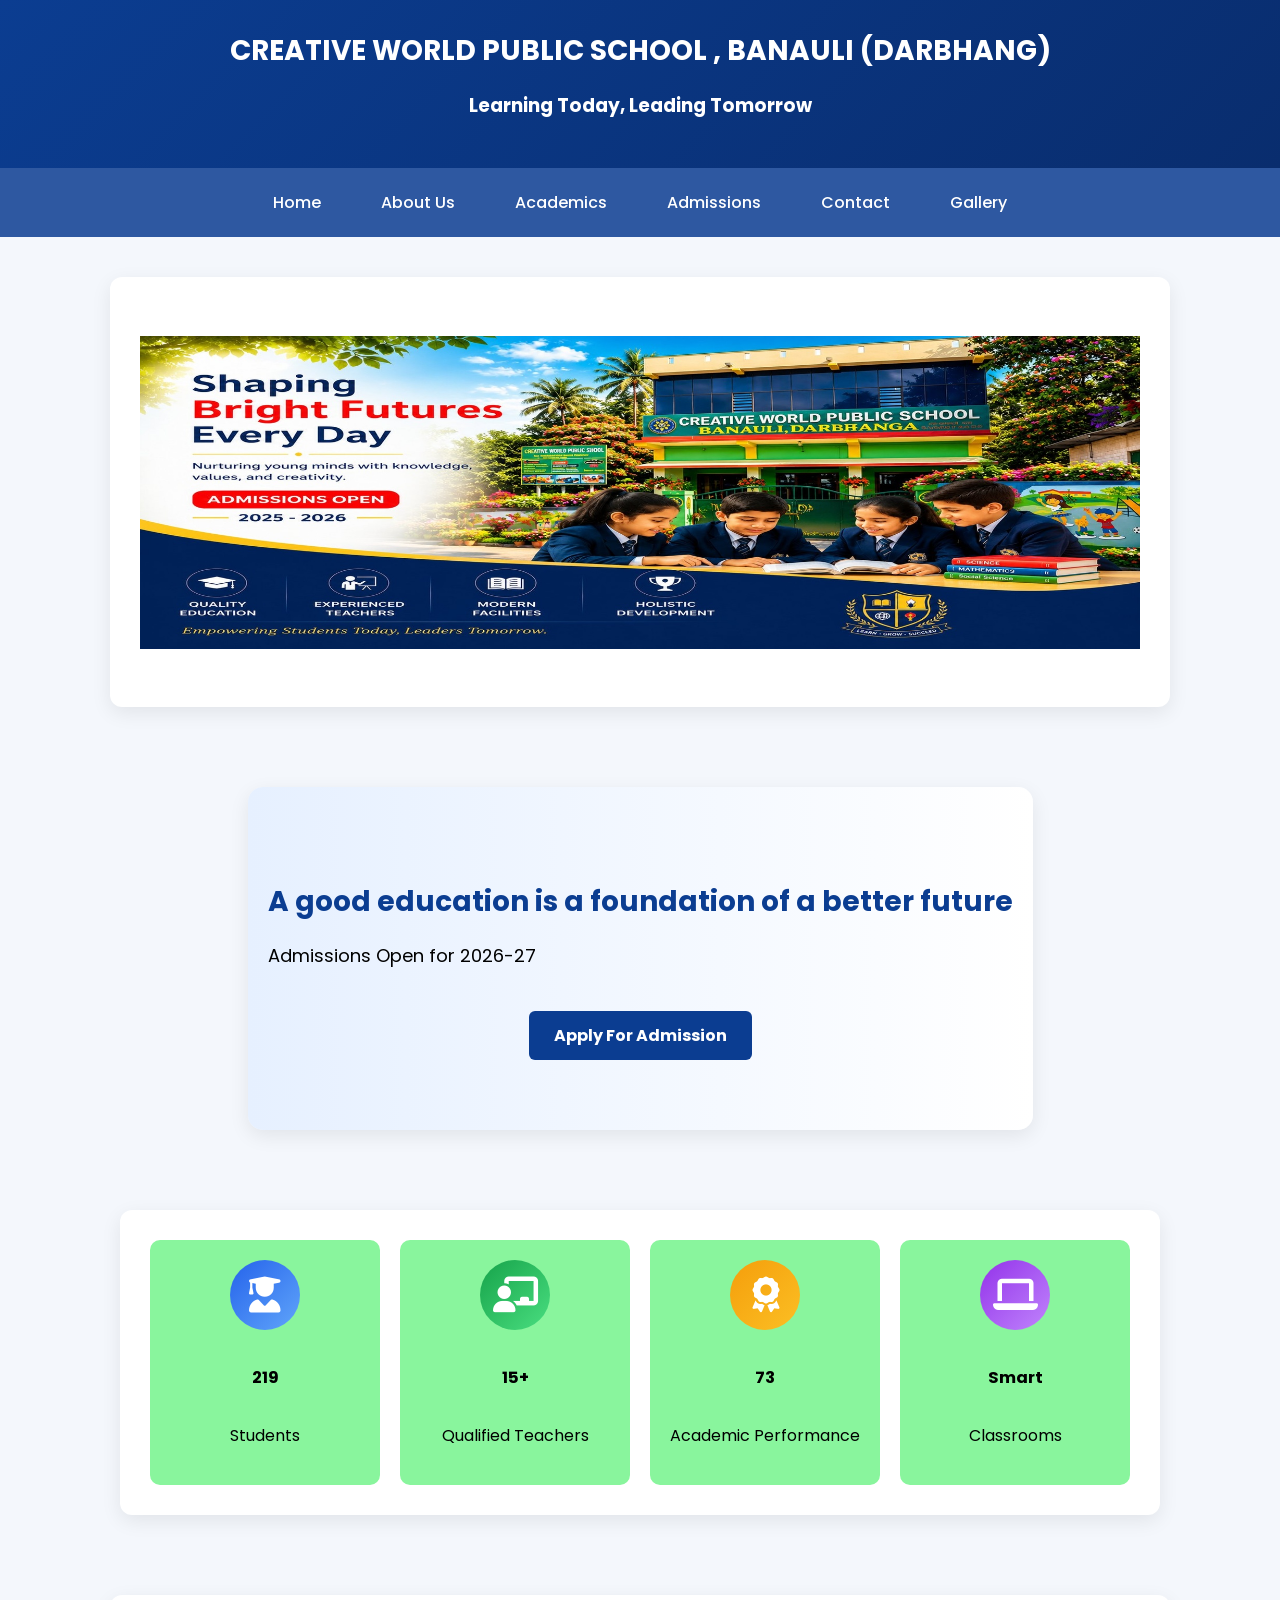
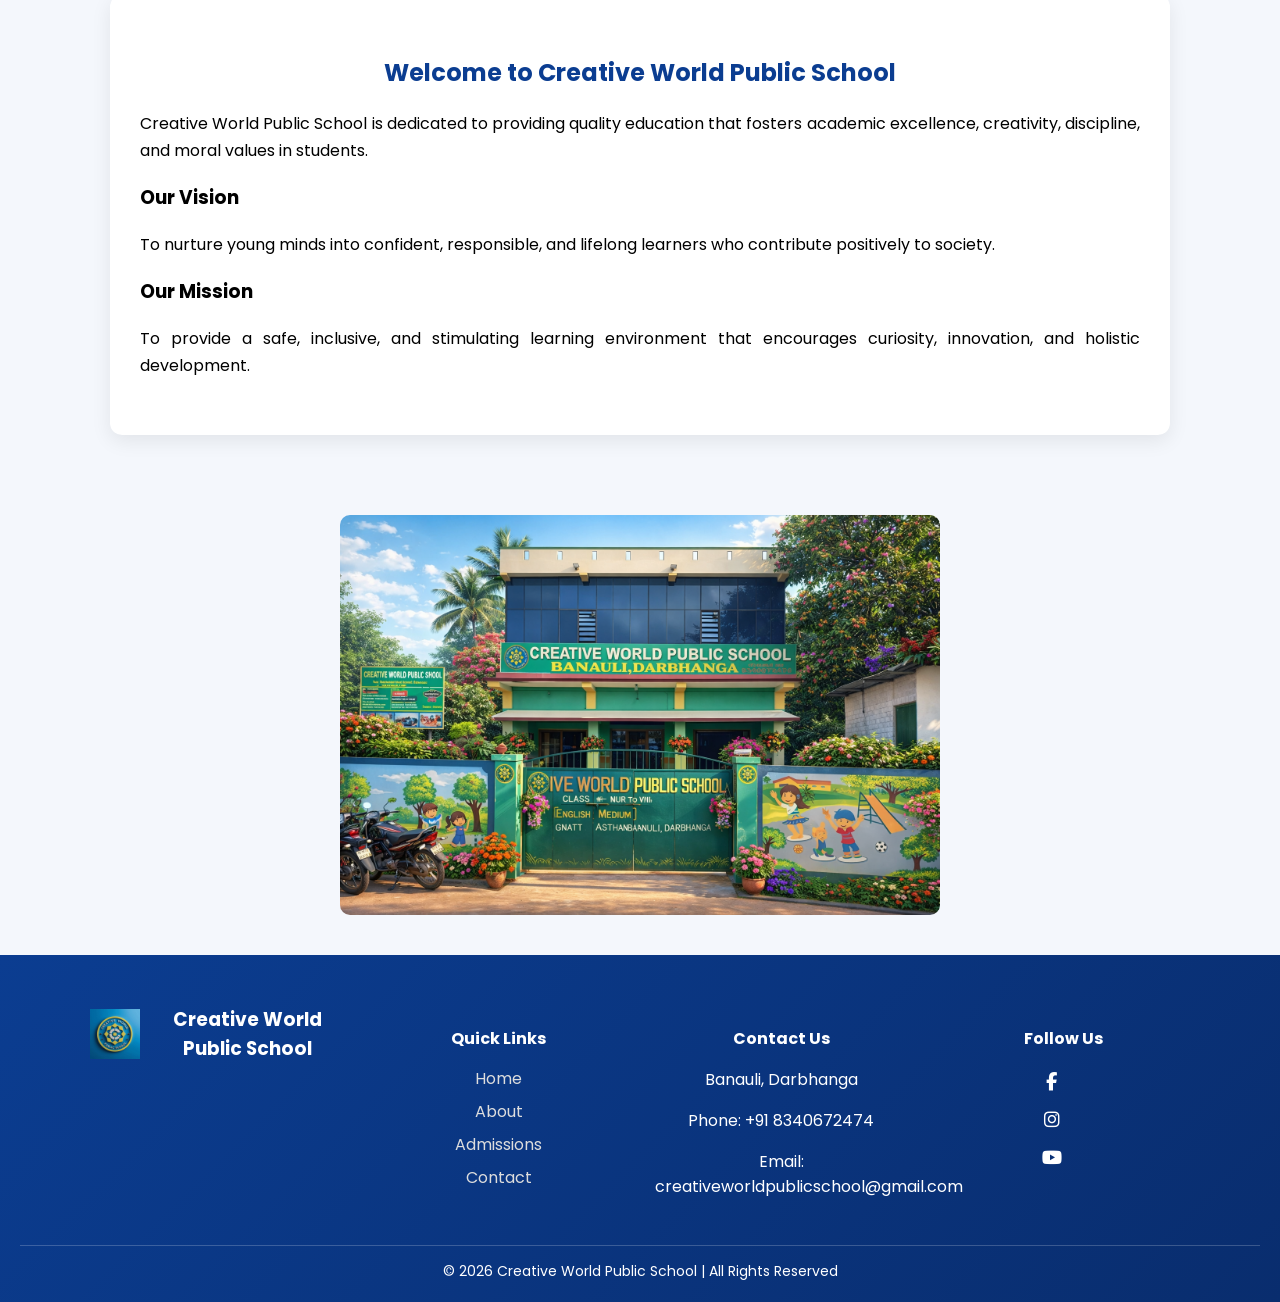
<file: index.html>
<!DOCTYPE html>
<html>
<head>
  <title>Creative World Public School</title>
  <link rel="stylesheet" href="https://cdnjs.cloudflare.com/ajax/libs/font-awesome/6.5.1/css/all.min.css">
  <meta name="viewport" content="width=device-width, initial-scale=1.0">
  <link href="https://fonts.googleapis.com/css2?family=Poppins:wght@300;400;600&display=swap" rel="stylesheet">
  <link rel="stylesheet" href="style.css">
</head>
<body>

  <!-- Header -->
  <header>
  
    <h1>CREATIVE WORLD PUBLIC SCHOOL , BANAULI (DARBHANG) </h1>
    <h3>Learning Today, Leading Tomorrow</h3>
   
  </header>

  <!-- Navigation Menu -->
  <nav>
    <a href="index.html">Home</a>
    <a href="about.html">About Us</a>
    <a href="academics.html">Academics</a>
    <a href="admissions.html">Admissions</a>
    <a href="contact.html">Contact</a>
    <a href="gallery.html">Gallery</a>
    
  </nav>

 <section class="hero-slider">
  <div class="slide active">
    <img src="schoolimages/sliderone.jpg" alt="School Building">
  </div>

  <div class="slide">
    <img src="schoolimages/slidertwo.jpg" alt="Students">
  </div>

  <div class="slide">
    <img src="schoolimages/sliderthree.webp" alt="Studentss">
  </div>

  <!-- <div class="slide">
    <img src="https://wallpapers.com/images/high/indian-soldiers-at-galwan-valley-tz66c3o6tfjzhm9b.webp" alt="Classroom">
  </div> -->
</section>

 <section class="hero">
  <h2>A good education is a foundation of a better future</h2>
  <p>Admissions Open for 2026-27</p>
  <a href="admissions.html" class="btn">Apply For Admission</a>
</section>

<!-- Highlights” Section (Very Important) -->
 
<section class="highlights">

  <div class="highlight-box">
    <i class="fas fa-user-graduate icon-student"></i>
    <h3 class="counter" data-target="300">0</h3>
    <p>Students</p>
  </div>

  <div class="highlight-box">
    <i class="fas fa-chalkboard-teacher icon-teacher"></i>
    <h3 class="counter" data-target="15">0</h3>
    <p>Qualified Teachers</p> 
  </div>

  <div class="highlight-box">
    <i class="fas fa-award icon-result"></i>
    <h3 class="counter" data-target="100">0</h3>
    <p>Academic Performance</p>
  </div>

  <div class="highlight-box">
    <i class="fas fa-laptop icon-class"></i>
    <h3>Smart</h3>
    <p>Classrooms</p>
  </div>

</section>

  <!-- Main Section -->
  <section>
  <h2>Welcome to Creative World Public School</h2>
  <p>
    Creative World Public School is dedicated to providing quality
    education that fosters academic excellence, creativity,
    discipline, and moral values in students.
  </p>

  <h3>Our Vision</h3>
  <p>
    To nurture young minds into confident, responsible, and
    lifelong learners who contribute positively to society.
  </p>

  <h3>Our Mission</h3>
  <p>
    To provide a safe, inclusive, and stimulating learning
    environment that encourages curiosity, innovation, and
    holistic development.
  </p>
</section>

<div class="school-image">
  <img src="schoolimages/school.png" alt="School Building">
  <!-- <img src="IMG20220530094544.jpg" alt="School Building"> -->
  <!-- <img src="childeren.jpg" alt="Children Image"> -->
</div>



  <!-- Footer -->
 <footer class="footer">

  <div class="footer-container">

    <div class="footer-box footer-brand">
  <div class="footer-logo">
    <img src="schoolimages/logo.jpg" alt="School Logo">
    <h3>Creative World Public School</h3>
  </div>  
</div>

    <div class="footer-box">
      <h4>Quick Links</h4>
      <a href="index.html">Home</a>
      <a href="about.html">About</a>
      <a href="admissions.html">Admissions</a>
      <a href="contact.html">Contact</a>
    </div>

    <div class="footer-box">
      <h4>Contact Us</h4>
      <p>Banauli, Darbhanga</p>
      <p>Phone: +91 8340672474</p>
      <p>Email: creativeworldpublicschool@gmail.com</p>
    </div>

   <div class="footer-box">
  <h4>Follow Us</h4>

  <div class="social-icons">

    <a href="https://www.facebook.com/share/1GJPVL6HSe/" target="_blank">
      <i class="fab fa-facebook-f"></i>
    </a>

    <a href="https://www.instagram.com/akashkumar1313?igsh=MXg0Y2FyazN4ZnpyNA==" target="_blank">
      <i class="fab fa-instagram"></i>
    </a>

    <a href="https://youtube.com/watch?v=TeG2swDPR-s&si=qX36sZtT_ERCkr2R" target="_blank">
      <i class="fab fa-youtube"></i>
    </a>

  </div>
</div>

  </div>

  <div class="footer-bottom">
    © 2026 Creative World Public School | All Rights Reserved
  </div>

</footer>
  <script>
  const counters = document.querySelectorAll('.counter');

  counters.forEach(counter => {
    counter.innerText = '0';

    const updateCounter = () => {
      const target = +counter.getAttribute('data-target');
      const current = +counter.innerText;

      const increment = target / 100;

      if (current < target) {
        counter.innerText = Math.ceil(current + increment);
        setTimeout(updateCounter, 20);
      } else {
        counter.innerText = target + "+";
      }
    };

    updateCounter();
  });
</script>

<!-- slider script  -->


<script>
let slides = document.querySelectorAll(".slide");
let index = 0;

function showSlide(){
slides.forEach(slide => slide.classList.remove("active"));
slides[index].classList.add("active");

index++;
if(index >= slides.length){
index = 0;
}
}

setInterval(showSlide,3000);
</script>
<script>
window.addEventListener("scroll", function(){
  const nav = document.querySelector("nav");
  nav.classList.toggle("scrolled", window.scrollY > 10);

  
});
</script>



</body>
</html>
</file>
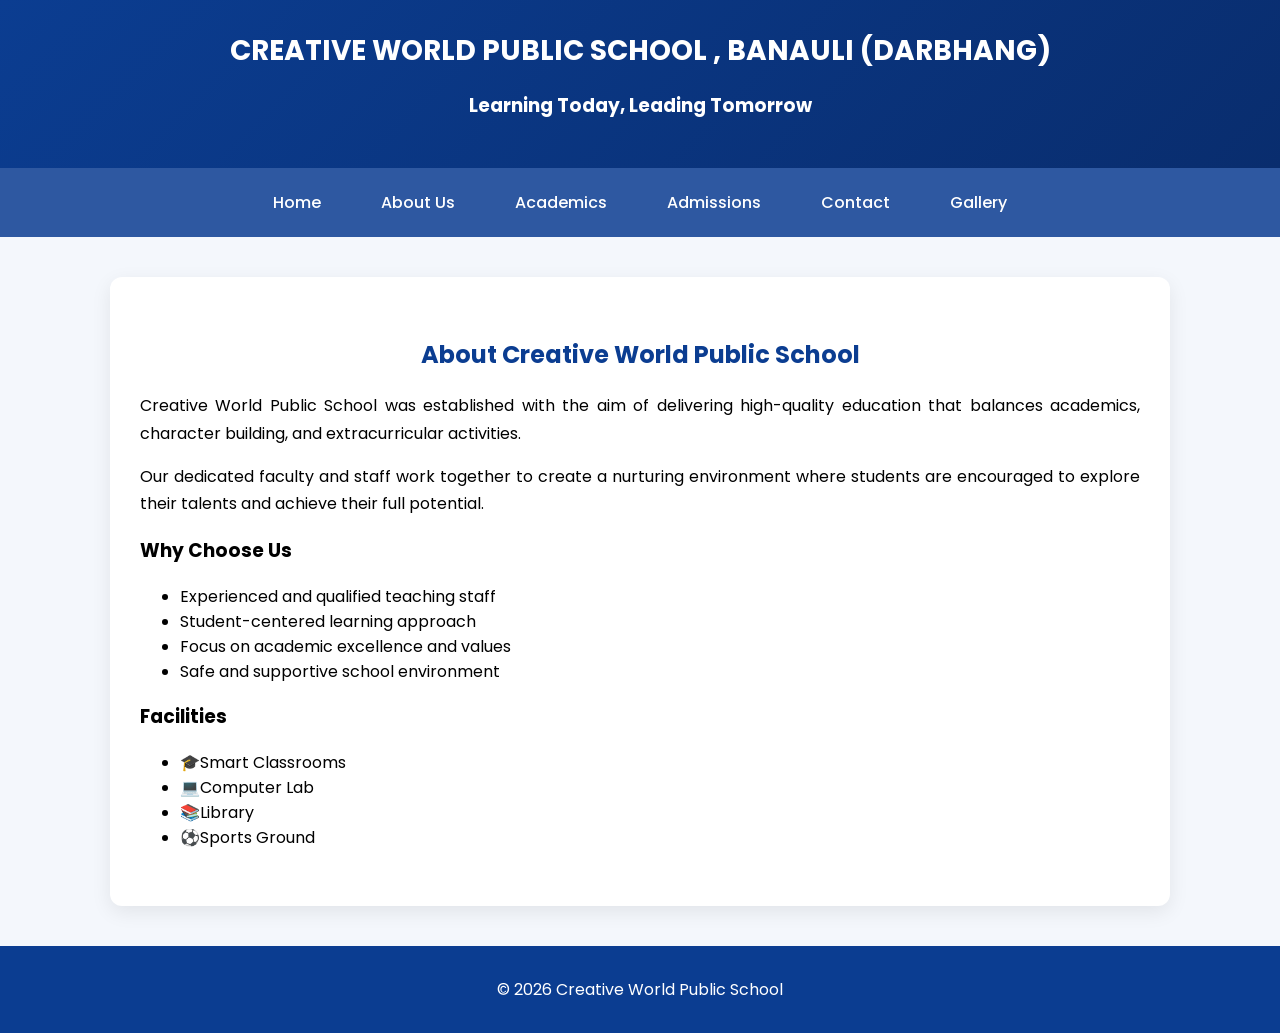
<file: about.html>
<!DOCTYPE html>
<html>
<head>
  <title>About Us - Creative World Public School</title>
  <meta name="viewport" content="width=device-width, initial-scale=1.0">
  <link href="https://fonts.googleapis.com/css2?family=Poppins:wght@300;400;600&display=swap" rel="stylesheet">
  <link rel="stylesheet" href="style.css">
</head>
<body>

  <header>
     <h1>CREATIVE WORLD PUBLIC SCHOOL , BANAULI (DARBHANG) </h1>
    <h3>Learning Today, Leading Tomorrow</h3>
  </header>

  <nav>
    <a href="index.html">Home</a>
    <a href="about.html">About Us</a>
    <a href="academics.html">Academics</a>
    <a href="admissions.html">Admissions</a>
    <a href="contact.html">Contact</a>
    <a href="gallery.html">Gallery</a>
  </nav>

  <section>
  <h2>About Creative World Public School</h2>

  <p>
    Creative World Public School was established with the aim of
    delivering high-quality education that balances academics,
    character building, and extracurricular activities.
  </p>

  <p>
    Our dedicated faculty and staff work together to create a
    nurturing environment where students are encouraged to
    explore their talents and achieve their full potential.
  </p>

  <h3>Why Choose Us</h3>
  <ul>
    <li>Experienced and qualified teaching staff</li>
    <li>Student-centered learning approach</li>
    <li>Focus on academic excellence and values</li>
    <li>Safe and supportive school environment</li>
  </ul>
  
<h3>Facilities</h3>
<ul>
<li>🎓Smart Classrooms</li>
<li>💻Computer Lab</li>
<li>📚Library</li>
<li>⚽Sports Ground</li>
</ul>
</section>


  <footer>
    <p>© 2026 Creative World Public School</p>
  </footer>
</file>
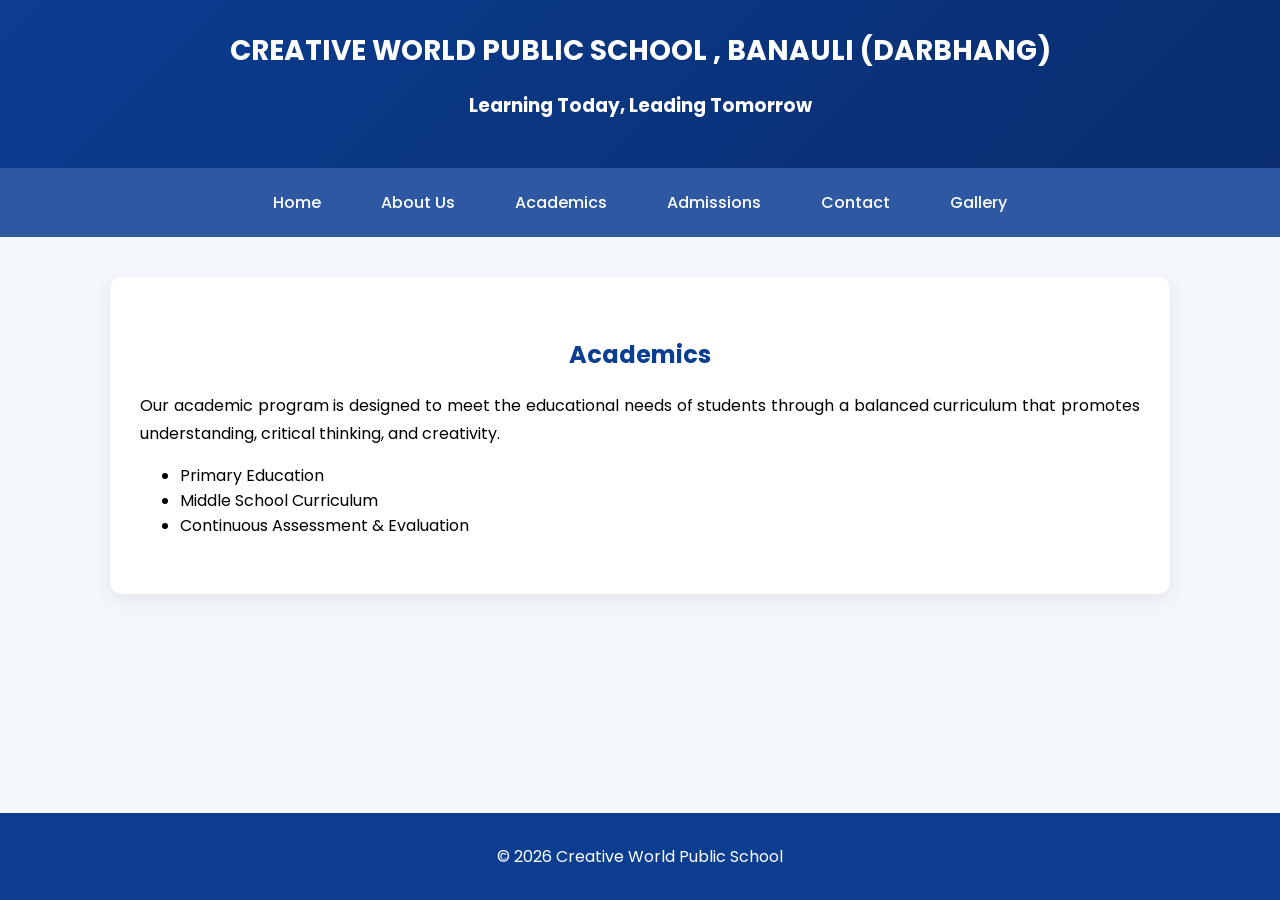
<file: academics.html>
<!DOCTYPE html>
<html>
<head>
  <title>Academics - Creative World Public School</title>
  <meta name="viewport" content="width=device-width, initial-scale=1.0">
  <link href="https://fonts.googleapis.com/css2?family=Poppins:wght@300;400;600&display=swap" rel="stylesheet">
  <link rel="stylesheet" href="style.css">
</head>
<body>

  <header>
     <h1>CREATIVE WORLD PUBLIC SCHOOL , BANAULI (DARBHANG) </h1>
    <h3>Learning Today, Leading Tomorrow</h3>
  </header>

  <nav>
    <a href="index.html">Home</a>
    <a href="about.html">About Us</a>
    <a href="academics.html">Academics</a>
    <a href="admissions.html">Admissions</a>
    <a href="contact.html">Contact</a>
    <a href="gallery.html">Gallery</a>
  </nav>

  <section>
  <h2>Academics</h2>
  <p>
    Our academic program is designed to meet the educational
    needs of students through a balanced curriculum that promotes
    understanding, critical thinking, and creativity.
  </p>

  <ul>
    <li>Primary Education</li>
    <li>Middle School Curriculum</li>
    <li>Continuous Assessment & Evaluation</li>
  </ul>
</section>


  <footer>
    <p>© 2026 Creative World Public School</p>
  </footer>

</body>
</html>
</file>
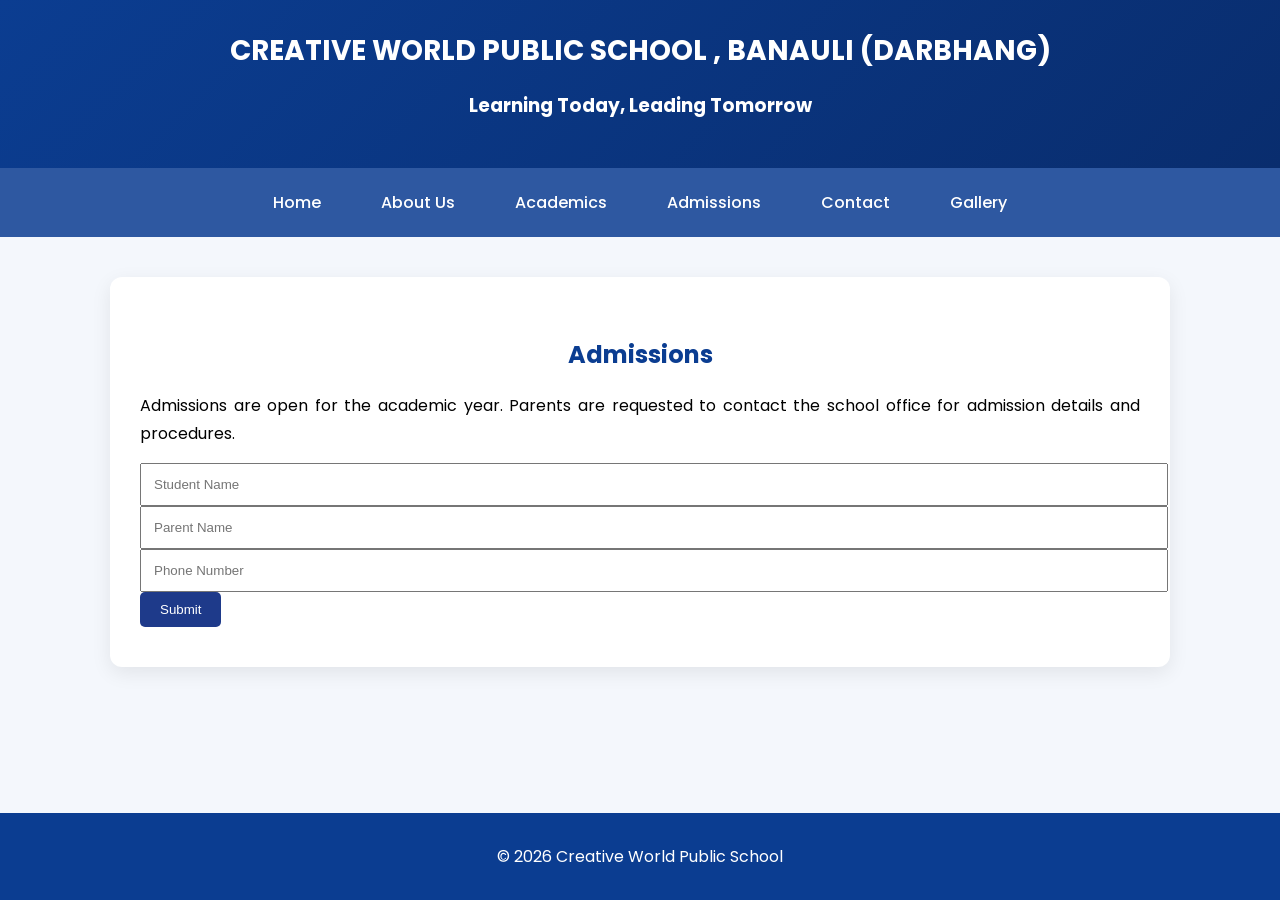
<file: admissions.html>
<!DOCTYPE html>
<html>
<head>
  <title>Admissions - Creative World Public School</title>
  <meta name="viewport" content="width=device-width, initial-scale=1.0">
  <link href="https://fonts.googleapis.com/css2?family=Poppins:wght@300;400;600&display=swap" rel="stylesheet">
  <link rel="stylesheet" href="style.css">
</head>
<body>

  <header>
     <h1>CREATIVE WORLD PUBLIC SCHOOL , BANAULI (DARBHANG) </h1>
    <h3>Learning Today, Leading Tomorrow</h3>
  </header>

  <nav>
    <a href="index.html">Home</a>
    <a href="about.html">About Us</a>
    <a href="academics.html">Academics</a>
    <a href="admissions.html">Admissions</a>
    <a href="contact.html">Contact</a>
    <a href="gallery.html">Gallery</a>
  </nav>

  <!-- ADD THIS MAIN TAG -->
  <main>
    <section>
      <h2>Admissions</h2>
      <p>
        Admissions are open for the academic year.
        Parents are requested to contact the school
        office for admission details and procedures.
      </p>
      <form>

<input type="text"
placeholder="Student Name">

<input type="text"
placeholder="Parent Name">

<input type="tel"
placeholder="Phone Number">

<button>
Submit
</button>

</form>
    </section>
  </main>
  <!-- MAIN TAG END -->

  <footer>
    <p>© 2026 Creative World Public School</p>
  </footer>

</body>
</html>
</file>
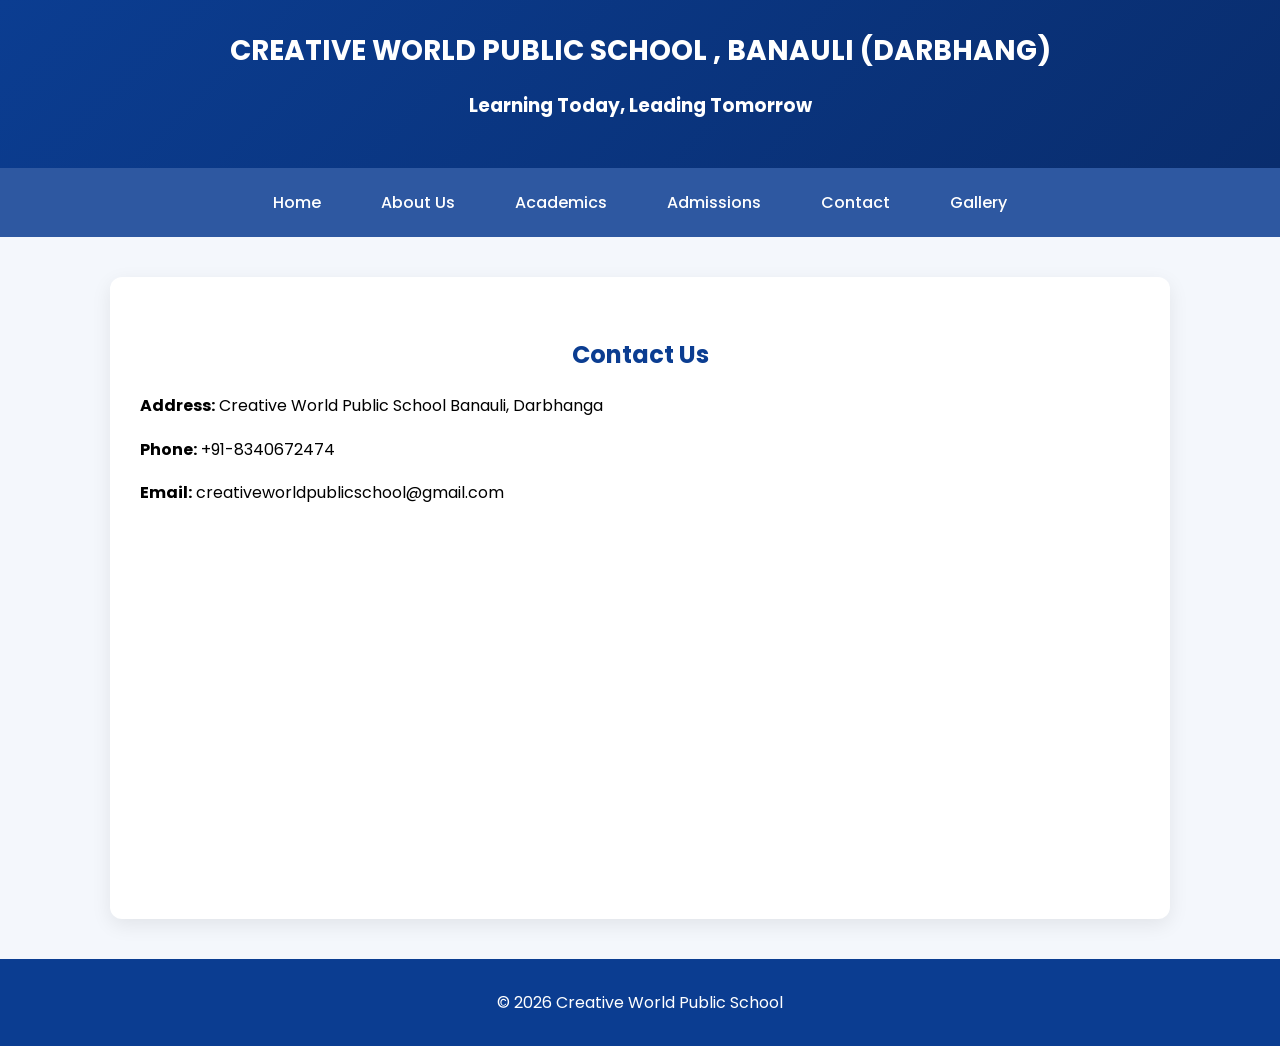
<file: contact.html>
<!DOCTYPE html>
<html>
<head>
  <title>Contact Us - Creative World Public School</title>
  <meta name="viewport" content="width=device-width, initial-scale=1.0">

  <!-- Google Font -->
  <link href="https://fonts.googleapis.com/css2?family=Poppins:wght@300;400;600&display=swap" rel="stylesheet">

  <!-- CSS File -->
  <link rel="stylesheet" href="style.css">
</head>
<body>

  <header>
     <h1>CREATIVE WORLD PUBLIC SCHOOL , BANAULI (DARBHANG) </h1>
    <h3>Learning Today, Leading Tomorrow</h3>
  </header>

  
  <nav>
    <a href="index.html">Home</a>
    <a href="about.html">About Us</a>
    <a href="academics.html">Academics</a>
    <a href="admissions.html">Admissions</a>
    <a href="contact.html">Contact</a>
    <a href="gallery.html">Gallery</a>
  </nav>

  <main>
   <section>
  <h2>Contact Us</h2>

  <p><strong>Address:</strong> Creative World Public School Banauli, Darbhanga</p>
  <p><strong>Phone:</strong> +91-8340672474</p>
  <p><strong>Email:</strong> creativeworldpublicschool@gmail.com</p>



  <!-- <a href="tel:+918340672474">
Call Now
</a>

<a href="mailto:school@gmail.com">
Send Email
</a> -->
  <iframe
    src="https://www.google.com/maps/embed?pb=!1m18!1m12!1m3!1d3581.594980644583!2d85.79967057486871!3d26.144745692672323!2m3!1f0!2f0!3f0!3m2!1i1024!2i768!4f13.1!3m3!1m2!1s0x39edbb360923882b%3A0xaeb05207147042b8!2sCREATIVE%20WORLD%20PUBLIC%20SCHOOL%2C%20BANAULI!5e0!3m2!1sen!2sin!4v1772966716497!5m2!1sen!2sin"
    width="100%"
    height="350"
    style="border:0;"
    allowfullscreen=""
    loading="lazy"
    referrerpolicy="no-referrer-when-downgrade">
  </iframe>
</section>
  </main>
  
  




  <footer>
    <p>© 2026 Creative World Public School</p>
  </footer>
  

</body>
</html>
</file>
<file: style.css>
body {
  margin: 0;
  font-family: 'Poppins', sans-serif;
  background-color: #f4f7fc;
  min-height: 100vh;
  display: flex;
  flex-direction: column;
}

/* Header */
header {
  background: linear-gradient(135deg, #0b3d91, #092d6e);
  color: white;
  text-align: center;
  padding: 30px 10px;
}

header h1 {
  margin: 0;
  font-size: 28px;
}

header p {
  margin-top: 8px;
  font-size: 14px;
  color: #f4b400;
}

/* Navigation */
nav {
  position: sticky;
  top: 0;
  z-index: 1000;

  background: rgba(11, 61, 145, 0.85); /* transparent blue */
  backdrop-filter: blur(10px); /* glass effect */
  -webkit-backdrop-filter: blur(10px);

  display: flex;
  justify-content: center;
  flex-wrap: wrap;

  padding: 12px 0;
}

nav a {
  color: white;
  text-decoration: none;
  margin: 0 15px;
  padding: 8px 12px;
  font-weight: 500;
  position: relative;
  transition: 0.3s ease;
  border-radius: 6px;
}

nav a::after {
  content: "";
  width: 0;
  height: 2px;
  background: #f4b400;
  position: absolute;
  left: 0;
  bottom: -5px;
  transition: 0.3s;
}

nav a:hover {
  background: rgba(255,255,255,0.15);
}

/* Hero Section */
.hero {
  text-align: center;
  padding: 70px 20px;
  background: linear-gradient(to right, #e6f0ff, #ffffff);
  border-radius: 15px;
  max-width: 1000px;
  margin: 40px auto;
  box-shadow: 0 6px 20px rgba(0, 0, 0, 0.08);
}

.hero h2 {
  color: #0b3d91;
  margin-bottom: 15px;
  font-size: 28px;
}

.hero p {
  font-size: 18px;
  margin-bottom: 20px;
}

/* Main Sections */

section {
  background: white;
  margin: 40px auto;
  padding: 40px 30px;
  border-radius: 12px;
  max-width: 1000px;
  box-shadow: 0 6px 20px rgba(0, 0, 0, 0.08);
}

section h2 {
  text-align: center;
  color: #0b3d91;
  margin-bottom: 20px;
  font-size: 24px;
}

section p {
  line-height: 1.7;
  font-size: 16px;
  text-align: justify;
}

/* Images */
.school-image {
  text-align: center;
  margin: 20px 0;
}

.school-image img {
  width: 100%;
  max-width: 600px;
  display: block;
  margin: 20px auto;
  border-radius: 10px;
}

/* Buttons */
button {
  background-color: #1e3a8a;
  color: white;
  padding: 10px 20px;
  border: none;
  border-radius: 5px;
  cursor: pointer;
}

button:hover {
  background-color: #15306b;
}

/* Footer */
footer {
  background-color: #0b3d91;
  color: white;
  text-align: center;
  padding: 15px 0;
  margin-top: auto;
}

/* Main layout fix */
main {
  flex: 1;
}


/* ===========================
   Responsive Design
   =========================== */

@media (max-width: 768px) {

  /* Highlight boxes mobile fix */
.highlights{
display:grid;
grid-template-columns: repeat(4, 1fr);
gap:25px;
padding:40px 20px;
text-align:center;
max-width:1100px;
margin:auto;
}
.counter{
font-size:28px;
font-weight:bold;
margin:10px 0;
}

.highlight-box {
  width: 45%;
  padding: 20px 10px;
}

.highlight-box h3 {
  font-size: 20px;
}

.highlight-box i {
  width: 55px;
  height: 55px;
  font-size: 24px;
}
.highlight-box:hover{
transform: translateY(-8px);
box-shadow: 0 12px 30px rgba(0,0,0,0.12);
border:2px solid #0b3d91;
}

  /* NAVIGATION */
  nav {
    padding: 0;
  }

  nav a {
    text-align: center;
    font-size: 16px;
    display: block;
    width: 100%;
    padding: 15px 0;
    margin: 0;
    border-top: 1px solid rgba(255,255,255,0.2);
  }

  nav a:first-child {
    border-top: none;
  }

  /* FOOTER */
  .footer-container {
    flex-direction: column;
    text-align: center;
  }

  .social-icons {
    margin-top: 10px;
  }
  .footer-brand .footer-logo {
  justify-content: center;
}

}


/* Button */

.btn {
  display: inline-block;
  margin-top: 20px;
  padding: 12px 25px;
  background-color: #0b3d91;
  color: white;
  text-decoration: none;
  border-radius: 6px;
  font-weight: bold;
  transition: 0.3s ease;
}

.btn:hover {
  background-color: #082d6b;
}

 
.highlights{
display:grid;
grid-template-columns: repeat(4, 1fr);
gap:20px;
padding:30px;
text-align:center;
}

.highlight-box{
  background:#89f59d;
  padding:20px;
  border-radius:10px;
  font-size:14px;

  display:flex;
  flex-direction:column;
  justify-content:center;
  align-items:center;

  transition: transform 0.3s ease, box-shadow 0.3s ease;
}


/* Add Premium Icon CSS */

.highlight-box i {
  font-size: 36px;
  margin-bottom: 18px;
  width: 70px;
  height: 70px;
  display: flex;
  align-items: center;
  justify-content: center;
  border-radius: 50%;
  color: white;
  transition: all 0.3s ease;
}

.icon-student {
  background: linear-gradient(135deg, #2563eb, #60a5fa);
}

.icon-teacher {
  background: linear-gradient(135deg, #16a34a, #4ade80);
}

.icon-result {
  background: linear-gradient(135deg, #f59e0b, #fbbf24);
}

.icon-class {
  background: linear-gradient(135deg, #9333ea, #c084fc);
}

.highlight-box:hover i {
  transform: scale(1.15) rotate(5deg);
}

.highlight-box {
  transition: transform 0.3s ease, box-shadow 0.3s ease;
}
.highlight-box:hover {
  transform: translateY(-8px);
  box-shadow: 0 12px 30px rgba(0, 0, 0, 0.12);
}

nav {
  display: flex;
  justify-content: center;
  flex-wrap: wrap;
}

nav a {
  padding: 10px 15px;
}

/* =========================
   Premium Footer
========================= */

.footer {
  background: linear-gradient(135deg, #0b3d91, #092d6e);
  color: white;
  padding: 50px 20px 20px;
  margin-top: auto;
}

.footer-container {
  display: flex;
  justify-content: space-between;
  flex-wrap: wrap;
  max-width: 1100px;
  margin: auto;
  gap: 30px;
}

.footer-box {
  flex: 1;
  min-width: 220px;
}

.footer-box h3,
.footer-box h4 {
  margin-bottom: 15px;
}

.footer-box a {
  display: block;
  color: #ddd;
  text-decoration: none;
  margin-bottom: 8px;
  transition: 0.3s;
}

.footer-box a:hover {
  color: #f4b400;
}

.social-icons i {
  font-size: 18px;
  margin-right: 12px;
  cursor: pointer;
  transition: 0.3s;
}

.social-icons i:hover {
  color: #f4b400;
}

.footer-bottom {
  text-align: center;
  margin-top: 30px;
  padding-top: 15px;
  border-top: 1px solid rgba(255,255,255,0.2);
  font-size: 14px;
}

/* Footer Logo Alignment */

.footer-brand .footer-logo {
  display: flex;
  align-items: center;
  gap: 12px;
}

.footer-brand img {
  width: 50px;
  height: 50px;
  object-fit: contain;
}

.footer-brand h3 {
  margin: 0;
}

/* =========================
   ULTRA PREMIUM GALLERY
========================= */

.gallery {
  padding: 60px 20px;
  text-align: center;
}

.gallery h2 {
  font-size: 32px;
  margin-bottom: 40px;
  color: #0b3d91;
}

.gallery-container {
  display: grid;
  grid-template-columns: repeat(auto-fit, minmax(250px, 1fr));
  gap: 25px;
  max-width: 1100px;
  margin: auto;
}

.gallery-item {
  position: relative;
  overflow: hidden;
  border-radius: 15px;
  box-shadow: 0 8px 25px rgba(0,0,0,0.1);
  cursor: pointer;
}

.gallery-item img {
  width: 100%;
  height: 230px;
  object-fit: cover;
  transition: transform 0.6s ease;
}

/* Zoom effect */
.gallery-item:hover img {
  transform: scale(1.15);
}

/* Overlay */
.overlay {
  position: absolute;
  bottom: 0;
  width: 100%;
  background: rgba(0,0,0,0.6);
  color: white;
  padding: 15px;
  text-align: center;
  transform: translateY(100%);
  transition: 0.4s ease;
}

.gallery-item:hover .overlay {
  transform: translateY(0);
}

/* Lightbox */
.lightbox {
  display: none;
  position: fixed;
  z-index: 9999;   /* Higher than navbar */
  left: 0;
  top: 0;
  width: 100%;
  height: 100%;
  background: rgba(0,0,0,0.95);
  overflow: auto;
}


.lightbox img {
  display: block;
  margin: 60px auto;
  max-width: 90%;
  max-height: 85vh;
  border-radius: 10px;
}

.close-btn {
  position: fixed;
  top: 20px;
  right: 30px;
  color: white;
  font-size: 50px;
  font-weight: bold;
  cursor: pointer;
  z-index: 10000;
}

/* Reduce Slider Height */

.hero-slider {
  width: 100%;
  height: 350px;
  overflow: hidden;
  position: relative;
}

.slide {
  display: none;
  width: 100%;
  height: 100%;
}

.slide.active {
  display: block;
}

.hero-slider img {
  width: 100%;
  height: 100%;
  object-fit: contain;
  background: #fff;
}
.social-icons a{
  color:white;
  text-decoration:none;
  margin-right:12px;
  font-size:20px;
  transition:0.3s;
}

.social-icons a:hover{
  color:#f4b400;
}
 /* this for apply for admission */
input{
    width:100%;
    padding:12px;
}
/* contect */
textarea{
    height:150px;
}
nav {
  z-index: 1000;
}

.lightbox {
  z-index: 9999;
}
</file>
